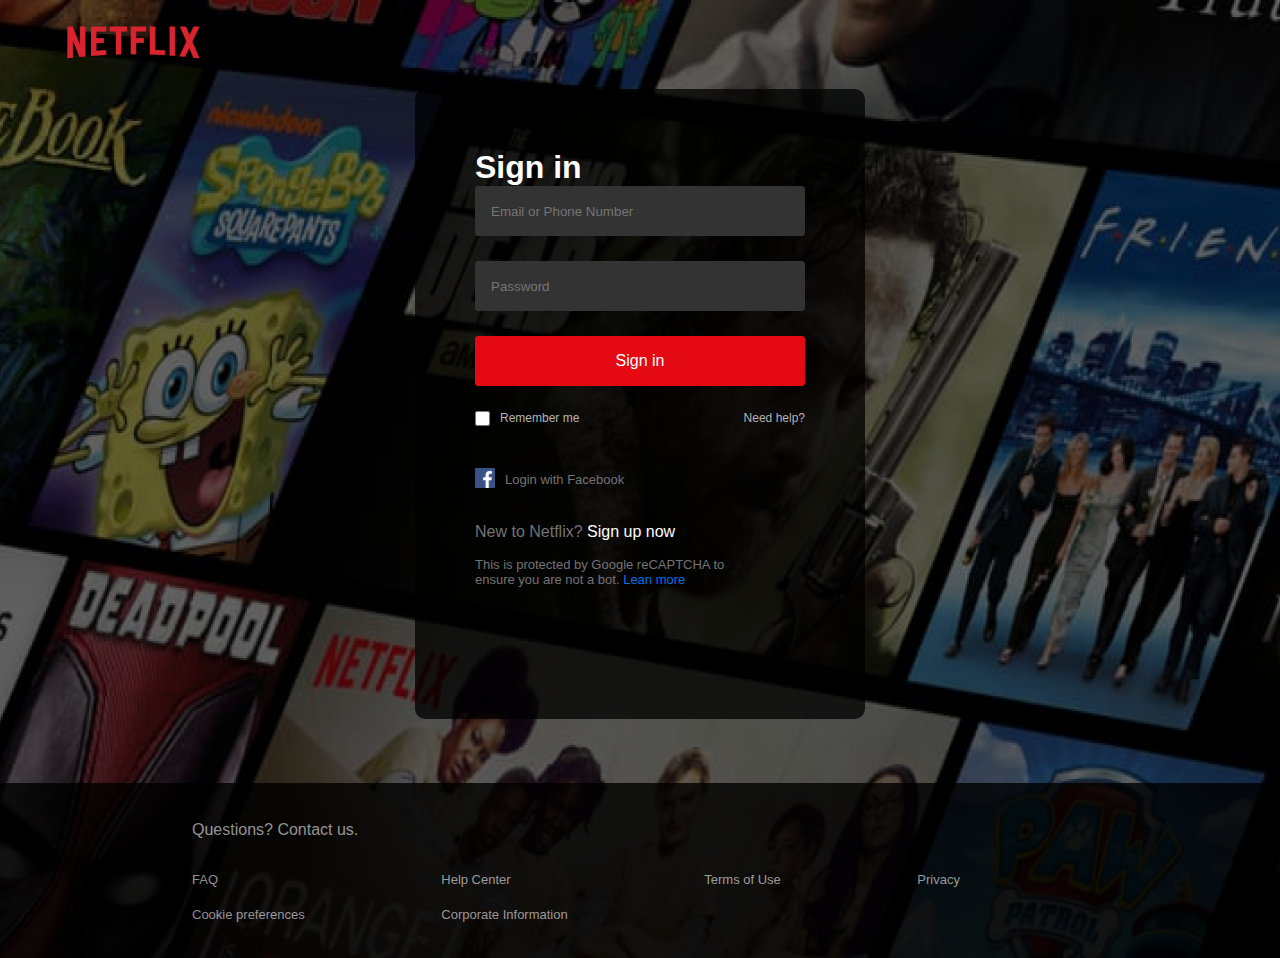
<file: html/signin.html>
<!DOCTYPE html>
<html lang="en">
<head>
    <meta charset="UTF-8">
    <meta http-equiv="X-UA-Compatible" content="IE=edge">
    <meta name="viewport" content="width=device-width, initial-scale=1.0">
    <link rel="stylesheet" href="../css/style.css">
    <title>Sign In</title>
</head>
<body>
  <div  class="wrapper">
    <div class="header">
        <div class="logo">
            <a href="index.html"><img src="../images/Netflix Logo.png" alt=""></a>
        </div>
    </div>
    <div class="login_body">
        <div class="login-box">
            <h2>Sign in</h2>
            <form>
               <div class="input-wrap">
                <input type="text" placeholder="Email or Phone Number">
               </div>
               <div class="input-wrap">
                <input type="text" placeholder="Password">
               </div>
               <div class="input-wrap">
                <button>Sign in</button>
               </div>
               <div class="support">
                    <div class="remember">
                        <span><input type="checkbox"></span>
                        <span>Remember me</span>
                    </div>
                    <div class="need-help">
                        Need help?
                    </div>
               </div>
             <div class="login footer">
                 <div class="login-facebook">
                    <span><img src="../images/logos_facebook.png" alt="fb"></span>
                    <span><a href="#">Login with Facebook</a></span>
                 </div>
                 <div class="sign-up">
                     <p>New to Netflix? <a href="Signup.html">Sign up now</a></p>
                </div>
                <div class="terms">
                    <p>This is protected by  Google reCAPTCHA to <br>
                        ensure you are not a bot. <a href="#">Lean more</a></p>
                </div>
             </div>
            </form>
        </div>
    </div>

  <div class="signin_footer">
        <div class="signin_footer_head">
        Questions? Contact us.
        </div> 

        <div class="footer_signin_flex">
            <div class="flex1">
                <p>FAQ</p>
                <p>Cookie preferences</p>
            </div>
            <div class="flex2">
                <p>Help Center</p>
                <p>Corporate Information</p>
            </div>
            <div class="flex3">
                <p>Terms of Use</p>
            </div>

            <div class="flex3">
                    <p>Privacy</p>
                </div>
            
        </div>
  </div>

</div>  
</body>
</html>
</file>
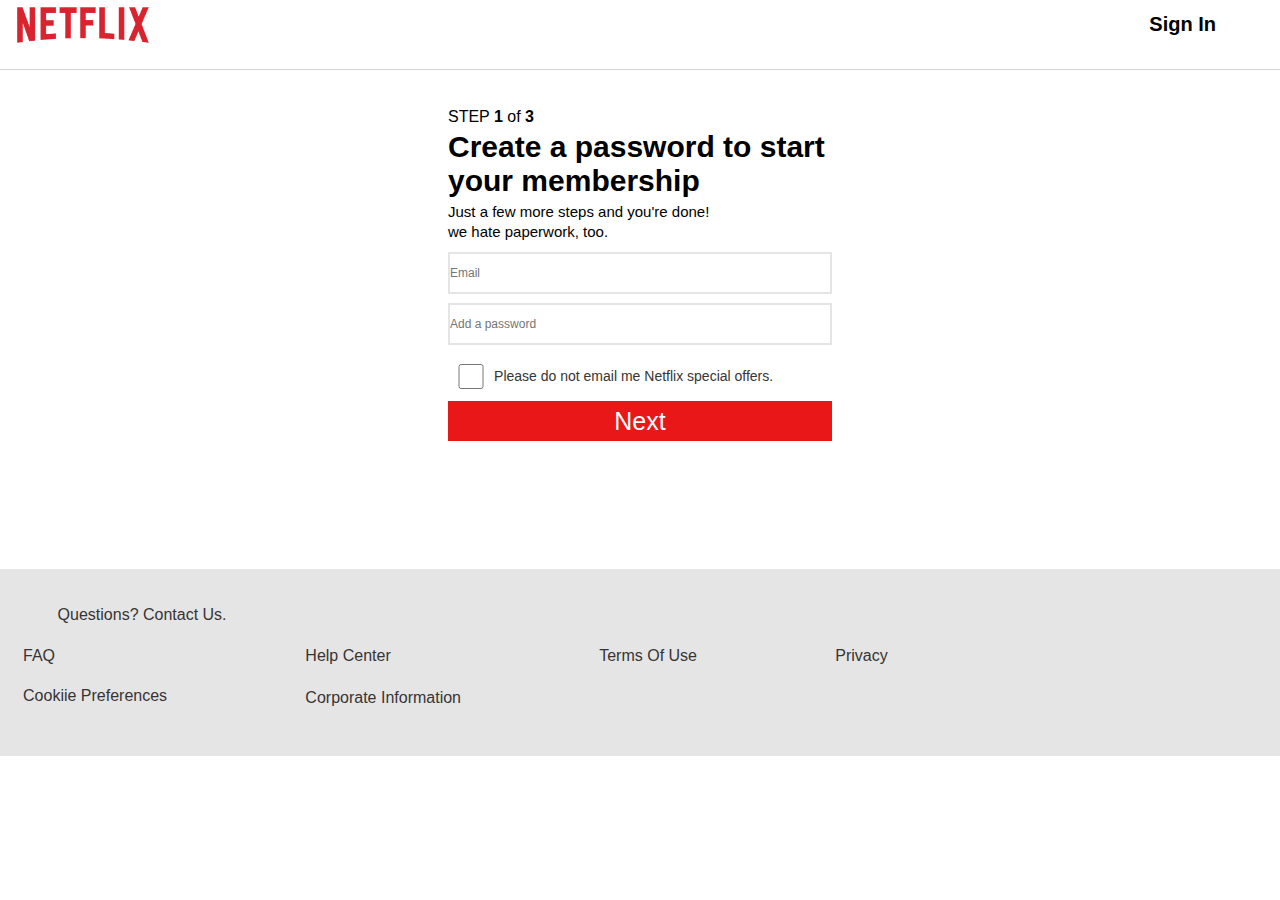
<file: html/Signup1.html>
<!DOCTYPE html>
<html lang="en">
<head>
    <meta charset="UTF-8">
    <meta http-equiv="X-UA-Compatible" content="IE=edge">
    <meta name="viewport" content="width=device-width, initial-scale=1.0">
    <link rel="preconnect" href="https://fonts.googleapis.com">
    <link rel="stylesheet" href="../css/signup.css">
    <link rel="stylesheet" href="../css/signup_footer.css">
    <title>NETFLIX</title>
    
</head>
<body>
    <div class="body_container">
    <nav>
    <img src="../images/Netflix Logo@2x.png" alt="netflix Logo">
    <div class="flex-shift"></div>
    <a href="signin.html">Sign In</a>
    </nav>

    <div class="main_body">
    <div class="step">
    STEP <span class="numb">1</span>
    of <span class="numb">3</span>
    </div> 

    <div class="create_password">
    <div>Create a password to start </div>
    <div>your membership</div>
    </div>

    <div class="few_more_steps">
    <div>Just a few more steps and you're done!</div>
    <div>we hate paperwork, too.</div>
    </div>

    <input type="text" class="input_details" placeholder="Email"/>
    <input type="password" class="input_details" placeholder="Add a password" />

    <div class="special_offer_container"> 
    <input type="checkbox" id="special_offers"/><br/>
    <span>
    Please do not email me Netflix special offers.
    </span>
    </div>

    <a href="Signup2.html">
    <button id="button2"> Next </button>
    </a>

    </div>

    <div class="footer_container">
    <div id="footer_header"> 
        Questions? Contact Us.
    </div>

    <div class="footer-link">
        <div class="first_links">
            <ul>
            <li>FAQ</li>
            <li>Cookiie Preferences</li>
            </ul>     
        </div>

        <div class="second_link"> 
            <ul>
            <li>Help Center</li>
            <li>Corporate Information</li>
            </ul>
        </div>

        <div class="third_link"> 
        <ul> 
        <li>Terms Of Use</li>
        </ul>
        </div>

        <div class="fourth_link"> 
        <ul> 
        <li>Privacy</li>
        </ul>
        </div>
    </div>
    </div>
    </div>
    </body>
    </html>
</file>
<file: css/style.css>
* {
    margin: 0;
    padding: 0;
    box-sizing: border-box;
    font-family: sans-serif;
}

body{
    background: black; 
    color: #fff;
}

.landing_space{
    background-image: url(../images/BackgroundImage.png);
    background-image: cover;
    background-repeat: no-repeat;
    width: 100%;
    height: 100vh;
    border-bottom: 0.6rem solid #111
}

.container .head {
    display: flex;
    justify-content: space-between;
    align-items: center;
    width: 100%;
    padding: 0 50px;
}

.container .head img {
    width: 13%;
}

.container .head a{
    color: #fff;
    text-decoration: none;
    background-color: #e50914;
    padding: 8px 18px;
    border-radius: 5px;
}

.banner {
    width: 100%;
    text-align: center;
    padding: 10% 0;
}

.home_head_content h2{
    color: #fff;
    font-size: 3.2rem;
    line-height: 4rem;
    font-weight: 600;
}

.home_head_content h5{
    font-size: 1.7rem;
    line-height: 4rem;
    font-weight: 500;
}

.enter_email{
    line-height: 70px;
    font-size: 19px;
    font-weight: 400;
}

.grid-container {
    display: flex;
    flex-direction: row;
    justify-content: space-around;
    align-items: center;
    padding: 2rem 4rem;
    border-bottom: 0.6rem solid #111;
}

.grid-container .text h1{
    color: white;
    font-size: 3.3rem;
    letter-spacing: 1.5px;
    line-height: 95px;
    /* padding-bottom: 10px; */
}

.grid-container .text p{
    color: white;
    font-size: 1.5rem;
    letter-spacing: 2px;
}


.grid-container2 {
    display: flex;
    flex-direction: row;
    justify-content: space-around;
    align-items: center;
    padding: 2rem 4rem;
    border-bottom: 0.6rem solid #111;
}

.grid-container2 .text h1{
    color: white;
    font-size: 3.3rem;
    letter-spacing: 1px;
    padding-bottom: 10px;
}

.grid-container2 .text p{
    color: white;
    font-size: 1.5rem;
    letter-spacing: 1px;
}

.text-left {
    padding: 5rem 4rem;
    margin-left: 10px;
    border-bottom: 0.6rem solid #111;
}

.text-left h1{
    color: white;
    font-size: 3rem;
    letter-spacing: 2px;
    padding-bottom: 10px;
}

.text-left p{
    color: white;
    font-size: 1.5rem;
    letter-spacing: 1px
}

.grid-container3 {
    display: flex;
    flex-direction: row;
    justify-content: space-around;
    align-items: center;
    padding: 2rem 4rem;
    border-bottom: 0.6rem solid #111;
}

.grid-container3 h1{
    color: white;
    font-size: 3rem;
    letter-spacing: 1px;
    padding-bottom: 10px;
}

.grid-container3 p{
    color: white;
    font-size: 1.5rem;
    letter-spacing: 1px
}

.list {
    width: 100%;
    text-align: center;
}

.list h1 {
    color: white;
    font-size: 3rem;
    padding: 3rem 0 2rem 0;
}

.item,.item2,.item3{
    width: 100%;
}

.title, .title2,.title3,.title4,
.title5,.title6 {
    background: #303030;
    padding: 20px 30px;
    display: flex;
    justify-content: space-between;
    align-items: center;
    color: white;
    font-size: 1.7rem;
    font-weight: 400;
    text-decoration: none;
    width: 60%;
    margin: 2% auto 0 auto;
    /* margin-bottom: 3%; */
}

.title2,.title3,.title4,.title5,.title6{
    margin: 0.7% auto 0 auto;
}

.title_flex{
    flex: 1;
}

.icon1, .icon1Cancel{
    width: 10px;
    position: relative;
    cursor: pointer;
}

.icon1::before, .icon1::after,
.icon1Cancel::before, .icon1Cancel::after{
    content: "";
    position: absolute;
    width: 20px;
    height: 1px;
    background: white;
    top: -1.5px;
    transition: transform 1s;
}

.icon1::after {
    transform: rotate(90deg);
}

.icon1Cancel::before{
    transform: rotate(135deg);
}

.icon1Cancel::After{
    transform: rotate(45deg);
}

.netflix_explanation{
    color: white;
    font-size: 1.7rem;
    font-weight: 400;
    background: #303030;
    padding: 20px 30px;
    /* margin-top: 0.1%; */
    width: 60%;
    margin: 0.1% auto;
    text-align: left;
}

.ready_to_watch{
    padding-top: 5%;
    color: white;
    width: 100%;
    text-align: center;
    margin-bottom: 2%;
}

.ready_to_watch div{
    line-height:25px;
    font-size: 22px;
    font-weight: 400;
    margin-bottom: 2%;
}

.emailInput{
    height: 60px;
    width: 35%;
    color: black;
    border: 1px solid white;
    font-size: 22px;
    font-weight: 400;
    padding-left: 1%;
}

.emailInputDiv{
    position: relative;
}

.emailInputDiv::before{
    position: absolute;
    content: "Email address";
    top: 33%;
    left: 26%;
    color: #C4C4C4;
    font-size: 19px;
}

.emailInputFocus{
    position: absolute;
    content: "Email address";
    top: 5%;
    font-size: 10px;
}

.inputButton{
    height: 60px;
    width: 15%;
    margin-left: -0.2%;
    background: #e50914;
    font-size: 22px;
    font-weight: 400;
    border: 1px solid #e50914;
    color: white;
    cursor: pointer;
}

#homepage_footer{
    border-top: 8px solid #303030;
    color: #757575;
    padding: 3% 15% 2% 15%;
}

.footer_container{
    display: flex;
    flex-direction: row;
    justify-content: space-between;
}

#homepage_footer_header{
    margin-bottom: 2%;
}

.footer_list{
    margin-bottom: 8%;
}

.netflix_nigeria{
    margin-top: 4rem;
}


/* Sign in Style*/
.logo img {
    height: 45px;
    width: 167px;
}

.header {
    padding: 20px 50px;
    position: relative;
    z-index: 10;
}

.wrapper {
    background-image: url(../images/signin.png);
    background-image: cover;
    background-repeat: no-repeat;
    position: relative;
    width: 100%;
}
.login_body {
    padding: 60px;
    z-index: 90;
    position: relative;
    max-width: 450px;
    height: 630px;
    margin-left: 50%;
    background: rgba(0,0,0, 0.75);
    border-radius: 10px;
    box-sizing: border-box;
    transform: translate(-50%);
}

.login_body h2 {
    font-size: 32px;
    color: white;
    margin-top: 0;
}

.login_body input {
    height: 50px;
    width: 100%;
    border-radius: 3px;
    color: white;
    background: #333;
    border: 1px solid #333;
    padding-left: 15px;
    box-sizing: border-box;
    outline: none;
}

.input-wrap {
    margin-bottom: 25px;
}

.login_body button {
    height: 50px;
    width: 100%;
    color: #fff;
    background: #e50914;
    border-radius: 3px;
    font-weight: 500;
    font-size: 16px;
    border: 1px solid #e50914;
}

.support {
    display: flex;
    color: #b3b3b3;
    justify-content: space-between;
    font-size: 12px;
}

.support input {
    width: 15px;
    height: 15px;
}

.remember {
    display: flex;
    align-items: center;
}
.remember span {
    margin-right: 10px;
    height: 25px;
}

.login-facebook {
    display: flex;
    align-items: center;
    width: 100%;
    color: #737373;
    padding-top: 2rem;
}

.login-facebook img {
    width: 20px;
    font-size: 13px;
}

.login-facebook span {
    margin-right: 10px;
    font-size: 13px;
}

.login-facebook span a {
    text-decoration: none;
    color: #737373;
}

.sign-up {
    color: #737373;
    font-size: 16px;
    padding-top: 2rem;
}

.sign-up a {
    color: white;
    font-size: 16px;
    text-decoration: none;
}

.terms {
    color: #737373;
    font-size: 13px;
    padding-top: 1rem;
}

.terms a {
    text-decoration: none;
    color: #0071eb;
}

.signin_footer{
    margin-top: 5%;
    padding: 3% 25% 2% 15%;
    opacity: 0.8;
    background: black;
}

.signin_footer_head{
    margin-bottom: 3%;
    color: #AFAFAF;
}

.footer_signin_flex{
    display: flex;
    flex-direction: row;
    justify-content: space-between;
}

.footer_signin_flex p{
    line-height: 35px;
    color: #AFAFAF;
    font-size: 13px;
    font-weight: 400;
    cursor: pointer;
}
</file>
<file: css/signup.css>
/* @import url('https://fonts.googleapis.com/css2?family=Signika:wght@300&display=swap'); */
* {
    margin: 0;
    padding: 0;
    box-sizing: border-box;
}

.body_container{
    width: 100%;
    overflow-x: hidden;
    /* background-color: white; */
    font-family: 'Signika', sans-serif;
}

nav{
    display: flex;
    flex-direction: row;
    border-bottom: 1px solid lightgrey;
    padding-bottom: 1.5%; 
}

.flex-shift{
    flex: 1;
} 

nav img{ 
    width: 13%;
}

nav a{
    color: black;
    text-decoration: none;
    font-size: 20px;
    margin-right: 5%;
    margin-top: 1%;
    font-weight: 630;
}

.step0{
    padding-top: 5%;
    text-align: center;
}

.device_icons{
    color: #E91717;
    margin-bottom: 2%;
}

.device_icons i{
    font-size: 70px;
}

.device_icons .fa-laptop{
    margin-right: 2%;
}

.device_icons .fa-tv{
    margin-right: 2%;
    font-size: 90px;
}

.device_icons .fa-mobile{
    font-size: 60px;
}

#step{
    font-size: 18px;
    font-weight: lighter;
}

.numb{
    font-weight: 800;
}

.finish{
    font-size: 40px;
    font-weight: 700;
}

#topNotes{
    margin-top: 1%;
}

.notes{
    font-size: 20px;
    color: #303030;
}

#button1, #button2, #button3, #button4{
    background-color: #E91717;
    color: white;
    font-size: 25px;
    width: 30%;
    border: 1px solid #E91717;
    margin-top: 3%;
    padding: 1.2% 0 1.2% 0;
    cursor: pointer;

}

/* create password */
.main_body {
    margin: 3% auto;
    width: 30%;
}

.create_password, .choose_plan, .choose_plan_right_for_you{
    margin-top: 1%;
    font-size: 30px;
    font-weight: 700;
}

.few_more_steps {
    margin-top: 1%;
    font-size: 15px;
    color: #000000;
    line-height: 20px;
}

.input_details {
    width: 100%;
    height: 42px;
    border: 2px solid #e5e5e5;
    font-size: 12px;
    color: #373434;
    margin-top: 2.5%;
    outline: #373434;
}

.special_offer_container{
    margin-top: 5%;
    display: flex;
    flex-direction: row;
}

#special_offers {
    width: 12%;
    height: 25px;
    margin: 0;
}

.special_offer_container span{
    font-size: 14px;
    margin-top: 1%;
    color: #373434;
}

#button2, #button3{
    width: 100%;
}

/* choose plan  */
.choose_plan_container{
    margin: 9% auto;
    width: 30%;
    text-align: center;
}

.choose_plan{
    margin-bottom: 10%;
}

.plan_notes{
    display: flex;
    flex-direction: row;
    margin-top: 5%;
    text-align: left;
    font-size: 18px;
    padding-left: 20%;
}

.plan_notes i{
    line-height: 21px;
    color: red;
}

.plan_notes span{
    line-height: 20px;
}

#button3{
    margin-top: 12%;
    height: 55px;
}

/* choose plan that's right for you */
.right_plan{
    width: 80%;
    margin: 2% auto;
}

#right_plan_step{
    font-size: 15px;
    font-weight: lighter;
}

.choose_plan_right_for_you{
    margin-bottom: 1.5%;
}

.right_plan span{
    line-height: 28px;
}

.check{
    color: red;
    margin-right: 1%;
}

.plans_container{
    display: grid;
    grid-template-rows: auto;
    margin-top: 6%;
}

.plan_item_1, .plan_item_2, .plan_item_3,
.plan_item_4, .plan_item_5{
    display: grid;
    grid-template-columns: 40% 15% 15% 15% 15%;
}

.description1, .description2, 
.description3, .description4{
    position: relative;
    height: 60px;
    background-color: rgba(233, 23, 23, 0.6);
    color: white;
    margin-right: 6%;
    text-align: center;
    padding-top: 35%;
    font-weight: 600;
    cursor: pointer;
}

.descriptionArrow{
    position: relative;
    height: 60px;
    background-color: red;
    color: white;
    margin-right: 6%;
    text-align: center;
    padding-top: 35%;
    font-weight: 600;
    cursor: pointer;
}

.descriptionArrow:after{
    position: absolute;
    width: 25px;
    height: 25px;
    top: 100%;
    left: 50%;
    margin-left: -12.5%;
    content: ' ';
    transform: rotate(45deg);
    margin-top: -13px;
    background: red;
}

.plan_item_2{
    padding: 4% 0 1% 0;
    border-bottom: 1px solid #AFAFAF;
}

.colorChange{
    color: red;
}

.plan_item_3, .plan_item_4, .plan_item_5{
    padding: 3% 0 3% 0;
    border-bottom: 1px solid #AFAFAF; 
}

.plan_item_5{
    border-bottom: none;
}

.plan_item_header{
    font-weight: 510;
    font-size: 17px;
}

.monthly_price, .video_quality, .resolution,
.devices{
    text-align: center;
    font-weight: 550;
    font-size: 17px;
}

.devices div {
    margin-bottom: 3%;
    font-size: 13px;
}

.bottom_notes{
    font-size: 14px;
    font-weight: 500;
    line-height: 20px;
}

.bottom_notes span {
    color: lightskyblue;
}

.button_container{
    text-align: center;
}

/* set up payment */
.set_up_payment {
    text-align: center;
    padding-top: 7%;
}

.lock{
    border-radius: 50px;
    border: 2px solid red;
    width: 30px;
    height: 30px; 
    margin: 0 auto 3% auto;
    padding: 0.5%; 
 } 

.fa-lock{
    color:#E91717;
} 

.payment_header{
    font-size: 30px;
    font-weight: 600;
    line-height: 70px;
    margin-bottom: 1%;
}

.membership{
    font-weight: 400;
    line-height: 20px;
    font-size: 15px;
}

.no_commitments, .no_commitments1 {
    font-weight: bold;
    line-height: 30px;
    font-size: 18px;
}

.no_commitments1{
    margin-top: 2%;
}

.cards{
    margin: 4% auto;
    border: 2px solid #AFAFAF;
    padding: 1.5% 1% 1.5% 1%;
    width: 35%;
    color: black;
    text-align: left;
    position: relative;
    display: flex;
    flex-direction: row;
}

.secure_server{
    position: absolute;
    top: -28%;
    right: 4.4%;
    color: black;
    font-size: 11px;
}

.secure_lock{
    color: #FFC300;
    position: absolute;
    top: -37%;
    right: 0.5%;
    font-size: 20px;
}

.cards img{
    width: 35px;
    height: 20px;
    margin-left: 3%;
    border: 1px solid #AFAFAF;
}

.credit-debit{
    font-weight: 500;
}

.flex-card{
    flex: 1;
}

.fa-chevron-right{
    color: #AFAFAF;
}

/* signup5, page for inputing card details */
.payment_container{
    width: 33%;
    margin: 0 auto;
    padding-top: 3%;
}

#payment_img img{
    width: 35px;
    height: 20px;
    margin-right: 0.5%; 
    border: 1px solid #AFAFAF;
    margin-bottom: 0.5%;
}

form input{
    width: 98.5%;
    height: 55px;
    border: 1px solid #AFAFAF;
    margin-bottom: 3%;
}

.credit_header{
    font-size: 30px;
    font-weight: 600;
    line-height: 40px;
      margin-bottom: 4%;
      margin-top: 3%;
}

#change_plan{
    display: flex;
    flex-direction: row;
    background-color: #E5E5E5;
    padding: 4.5% 3% 4.5% 3%;
}

.plan_flex{
    flex: 1;
}

#change_amount{
    color: black;
    font-weight: bold;
    line-height: 30px;
}

#plan_note{
    color: rgba(55, 52, 52, 0.7);
}

#change{
    margin-top: 3%;
    color: #366BEE;
    font-weight: bold;
    cursor: pointer;
    text-decoration: none
}

#processed_internationally, #privacy_statement{
    color: #373434B2;
    font-size: 13px;
}

#privacy_statement span{
    color: #366BEE;
}

#privacy_checkbox{
    display: flex;
    flex-direction: row;
    padding-top: 5%;
    margin-bottom: 13%;
}

#privacy_checkbox input{
    width: 35px;
    height: 35px;
}

#privacy_checkbox div{
    margin-top: 3%;
    color: rgba(55, 52, 52, 0.7);
    margin-left: 1%;
    font-weight: bold;
}

.start_membership button{
    background-color: #E91717;
    color: white;
    padding: 5% 0;
    width: 100%;
    outline: #E91717;
    font-size: 22px;
    border: 1px solid #E91717;
}
</file>
<file: css/signup_footer.css>
.footer_container{
    width: 100%;
    background: #e5e5e5;
    color: #373434;
    margin: 10% 0 0 0;
    padding: 2% 10% 2% 0;
}

.footer-link{
    display: flex;
    flex-direction: row;
    /* justify-content: space-evenly;
    */
} 

#footer_header{
    margin: 1% 0 2% 5%;
}

ul{
    text-decoration: none;
    list-style: none;
}

ul li{
 margin-bottom: 15%;
}

.first_links{
    margin-left: 2%;
}

.second_link, .third_link, .fourth_link{
    margin-left: 12%;
}
</file>
